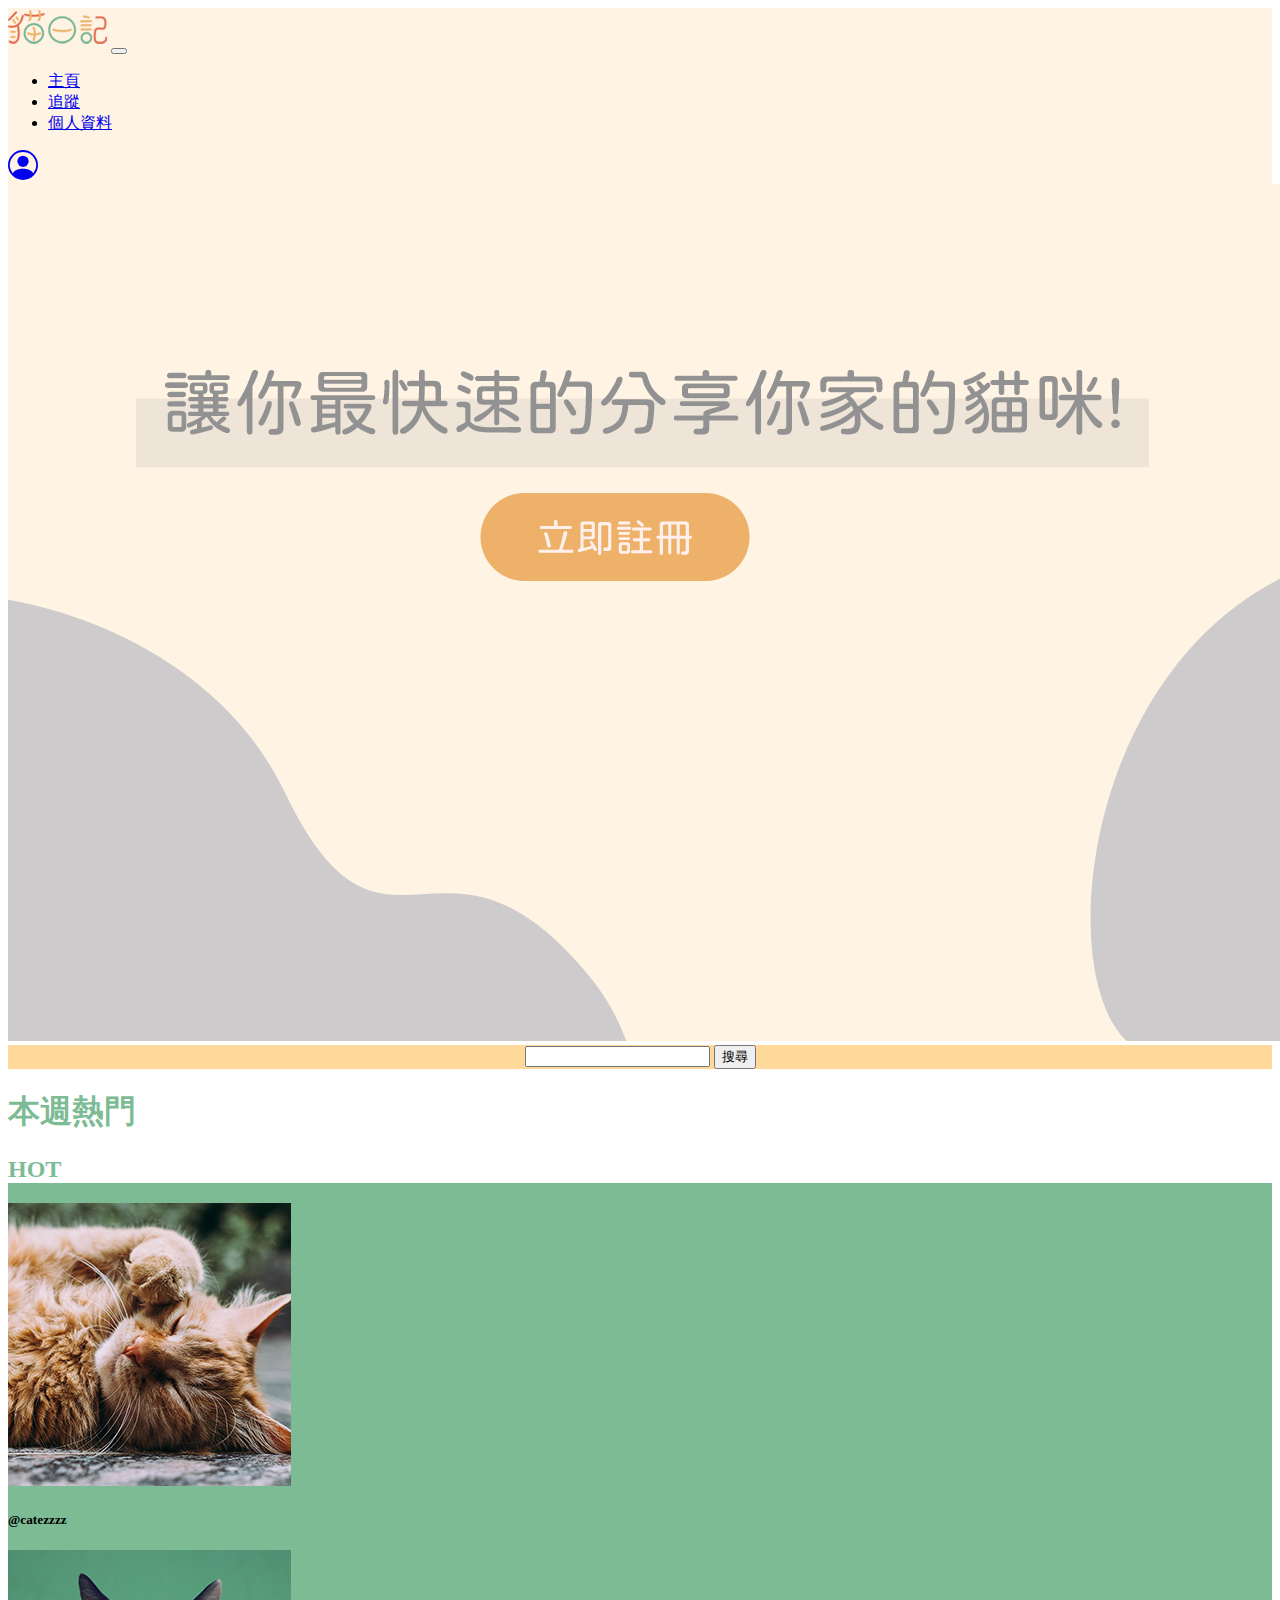
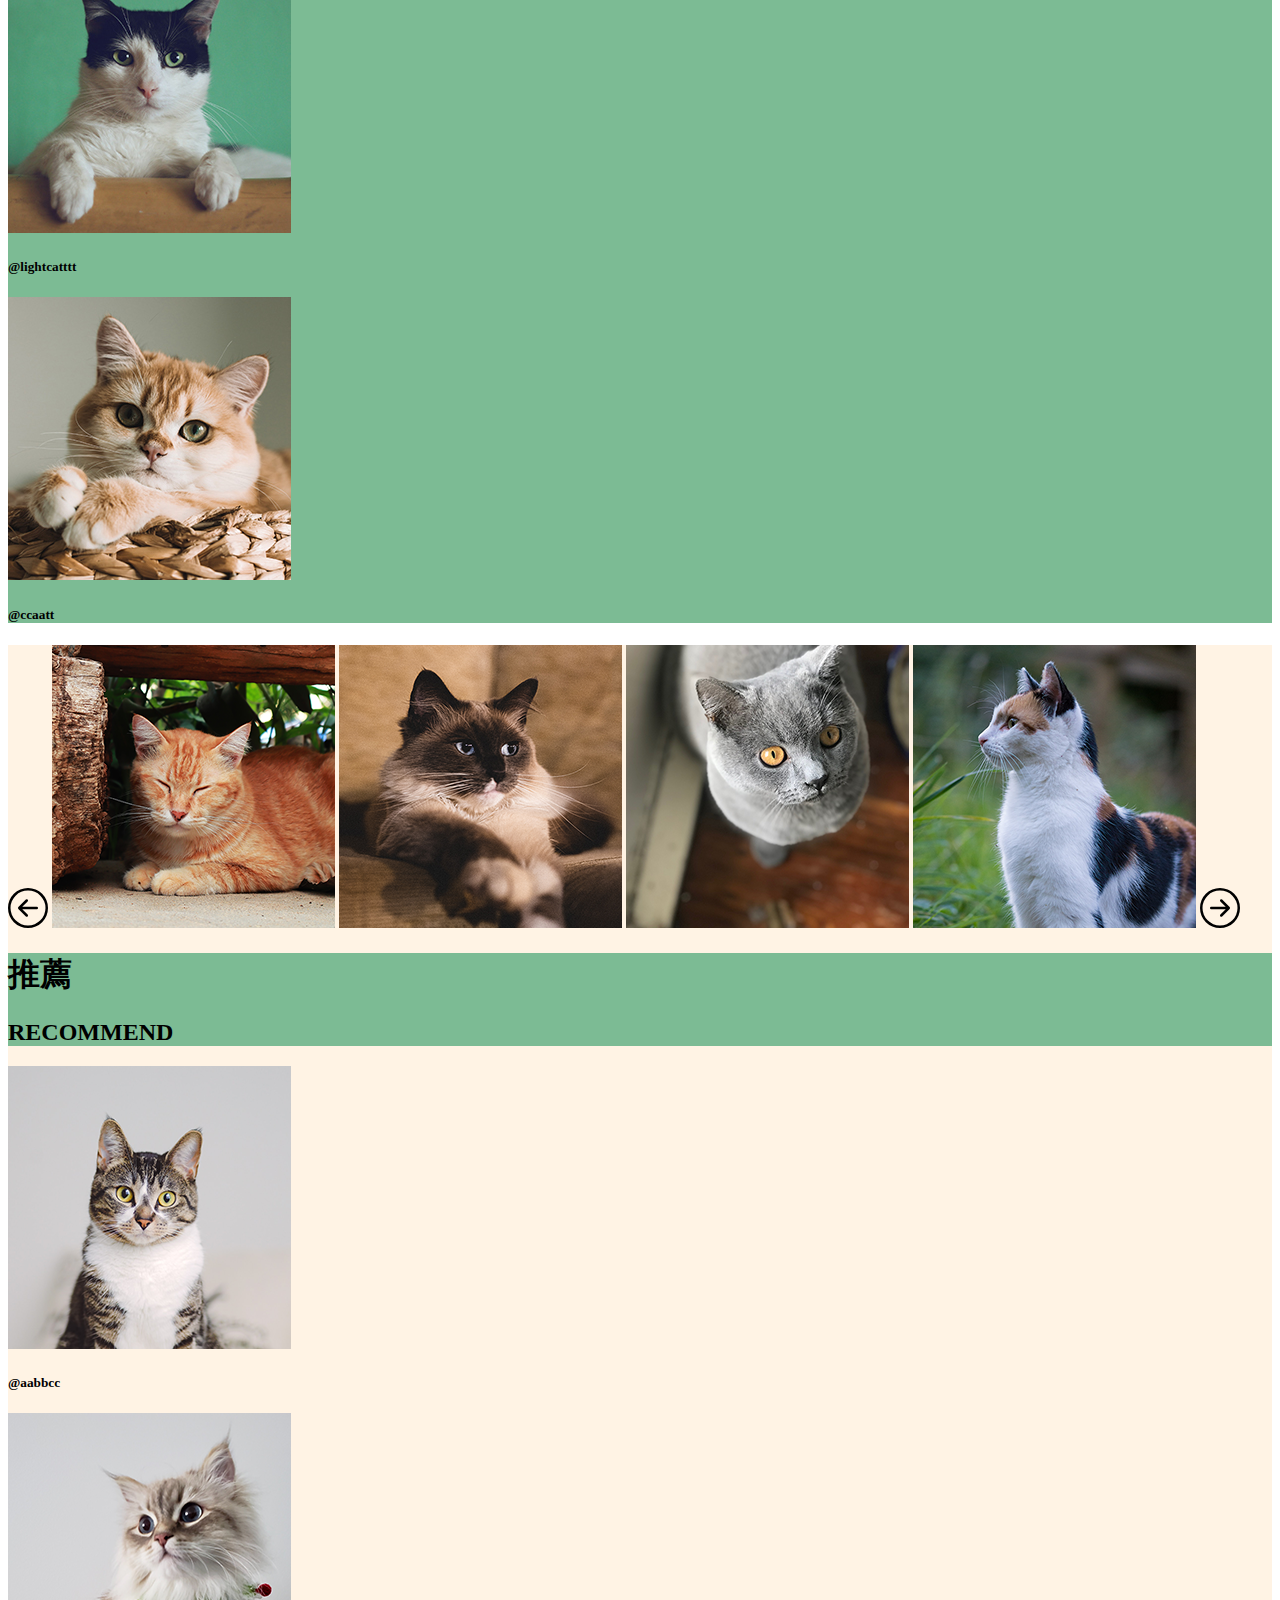
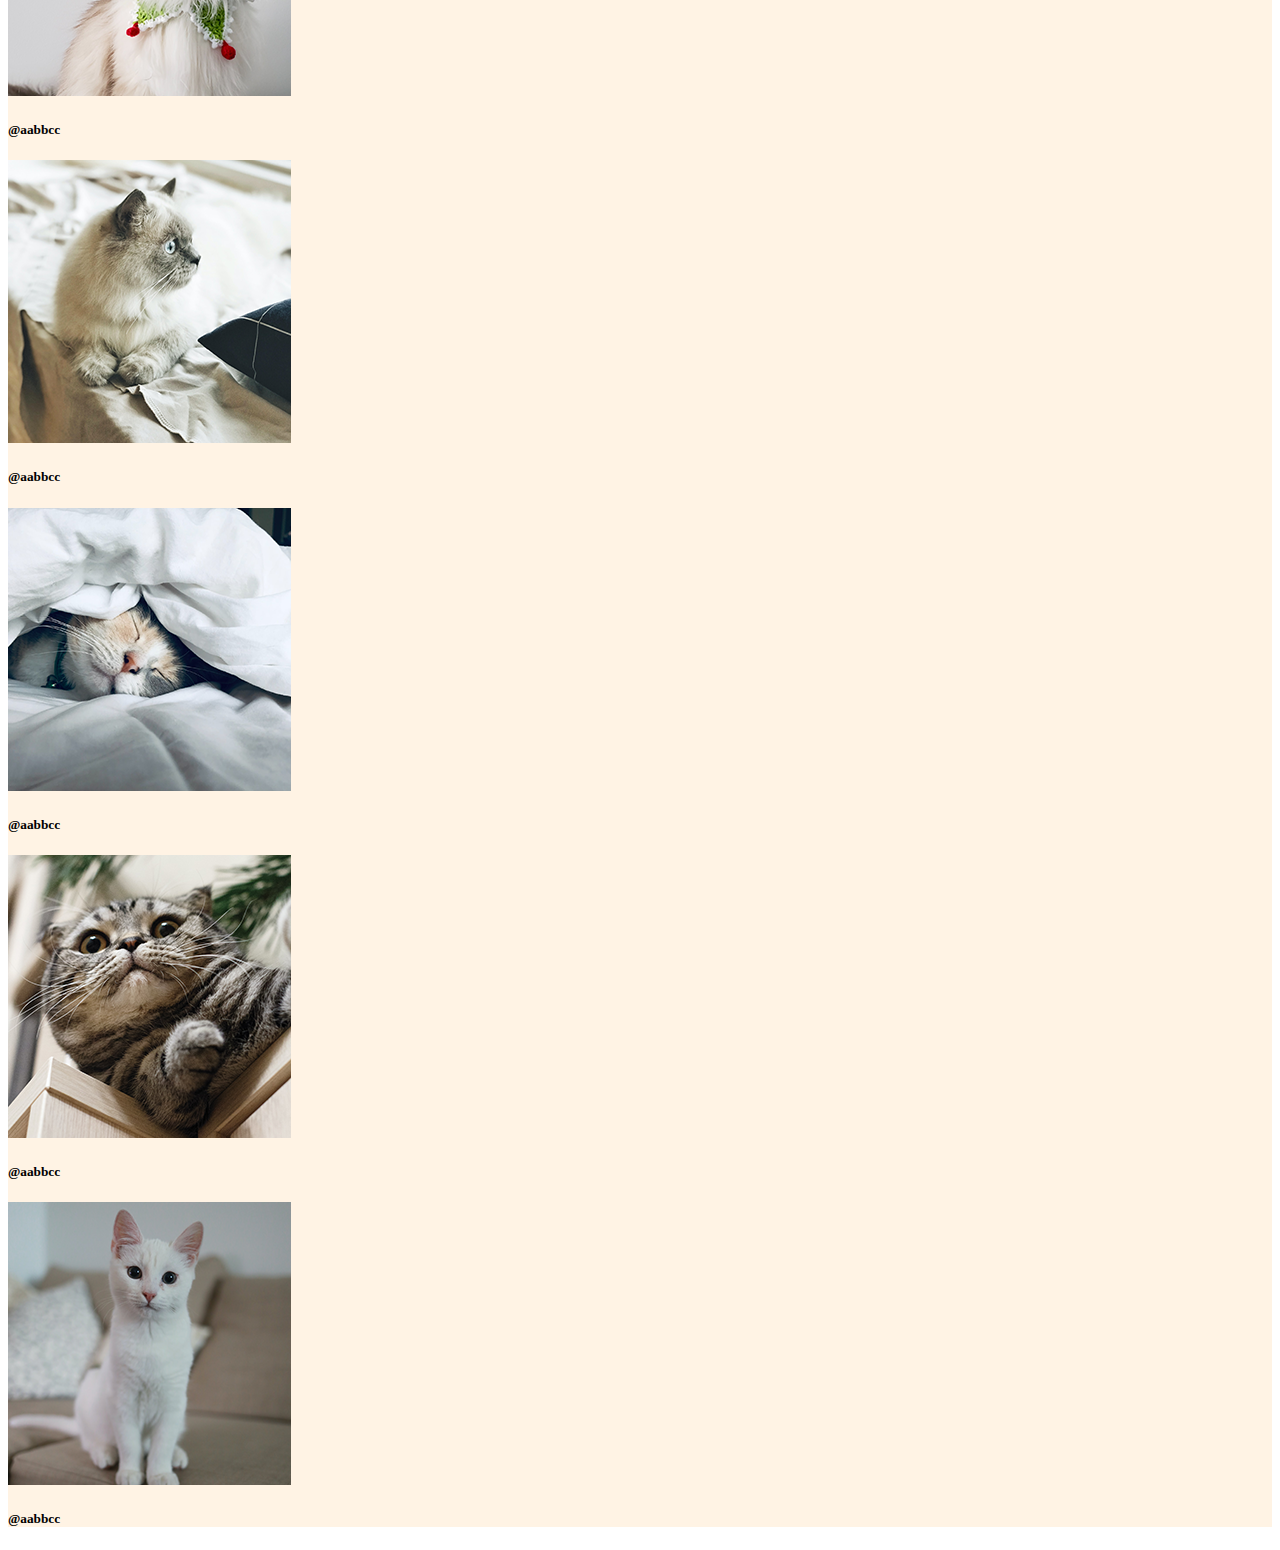
<file: index.html>
<!DOCTYPE html>
<html lang="TW">

<head>
  <meta charset="UTF-8">
  <meta http-equiv="X-UA-Compatible" content="IE=edge">
  <meta name="viewport" content="width=device-width, initial-scale=1.0">
  <title>Document</title>
  <link href="https://cdn.jsdelivr.net/npm/bootstrap@5.1.3/dist/css/bootstrap.min.css" rel="stylesheet"
    integrity="sha384-1BmE4kWBq78iYhFldvKuhfTAU6auU8tT94WrHftjDbrCEXSU1oBoqyl2QvZ6jIW3" crossorigin="anonymous">
  <link rel="stylesheet" href="index.css">
</head>

<body>
  <nav class="navbar navbar-expand-lg navbar-light" style="background-color: #FFF3E4;">
    <div class="container-fluid">
      <a class="navbar-brand" href="index.html"><img src="2.png"
          alt=""></a>
      <button class="navbar-toggler" type="button" data-bs-toggle="collapse" data-bs-target="#navbarSupportedContent"
        aria-controls="navbarSupportedContent" aria-expanded="false" aria-label="Toggle navigation">
        <span class="navbar-toggler-icon"></span>
      </button>
      <div class="collapse navbar-collapse" id="navbarSupportedContent">
        <ul class="navbar-nav me-auto mb-2 mb-lg-0">
          <li class="nav-item">
            <a class="nav-link active" aria-current="page"
              href="index.html">主頁</a>
          </li>
          <li class="nav-item">
            <a class="nav-link" href="2.html">追蹤</a>
          </li>
          </li>
          <li class="nav-item">
            <a class="nav-link" href="4.html">個人資料</a>
          </li>
        </ul>
        <a href="3.html" class="">
        <svg xmlns="http://www.w3.org/2000/svg" width="30" height="30" fill="currentColor" class="bi bi-person-circle "
          viewBox="0 0 16 16">
          <path d="M11 6a3 3 0 1 1-6 0 3 3 0 0 1 6 0z" />
          <path fill-rule="evenodd"
            d="M0 8a8 8 0 1 1 16 0A8 8 0 0 1 0 8zm8-7a7 7 0 0 0-5.468 11.37C3.242 11.226 4.805 10 8 10s4.757 1.225 5.468 2.37A7 7 0 0 0 8 1z" />
        </svg>
      </a>
      </div>
    </div>
  </nav>
  <div id="carouselExampleSlidesOnly" class="carousel slide" data-bs-ride="carousel">
    <div class="carousel-inner">
      <div class="carousel-item active">
        <img src="banner.png" class="d-block w-100" alt="...">
        <div class="p-4 mb-0 bg-warning text-dark">
          <div class="container">
          <div class="row mx-">
            <div class="containe">
              <div class="col-4 ">
                <form class="form-inline my-2 my-lg-0" role="search" method="get" action="/Search/SearchList"
                  target="_blank">
                  <div class="input-group ">
                    <input type="text" class="form-control" name="keyword" placeholder="">
                    <span class="input-group-btn">
                      <button type="submit" class="btn btn-secondary">搜尋</button>
                    </span>
                  </div><!-- /input-group -->
                </form>
                </form>
              </div>
              </div>
            </div>
          </div>
        </div>
        <div class="p-5 mb- bg-warn text-dark">
          <div class="container gy-*">
            <div class="row">
            <div class="col-xl-4 col-md-4 col-6 ban text">
              <h1>本週熱門</h1>
              <h2>HOT</h2>
            </div>
            <div class="container">
            <div class="row my-5">
              <div class="col-xl col-12 col-md-12 text-center">
                <img src="10.jpg" class="rounded mx-auto d-block img-thumbnail" alt="...">
                <h5 class="text-center text-light p-2">@catezzzz</h5>
              </div>
              <div class="col-xl col-12 col-md-12 text-center">
                <img src="12.jpg" class="rounded mx-auto d-block img-thumbnail" alt="...">
                <h5 class="text-center text-light p-2">@lightcatttt</h5>
              </div>
              <div class="col-xl col-12 col-md-12 text-center">
                <img src="11.jpg" class="rounded mx-auto d-block img-thumbnail" alt="...">
                <h5 class="text-center text-light p-2">@ccaatt</h5>
              </div>
              </div>
            </div>
            </div>
          </div>
        </div>
        <div class="p-5 mb- bg-war text-dark">
            <div class="container text-center">
              <svg xmlns="http://www.w3.org/2000/svg" width="40" height="40" fill="currentColor"
                class="bi bi-arrow-left-circle" viewBox="0 0 16 16">
                <path fill-rule="evenodd"
                  d="M1 8a7 7 0 1 0 14 0A7 7 0 0 0 1 8zm15 0A8 8 0 1 1 0 8a8 8 0 0 1 16 0zm-4.5-.5a.5.5 0 0 1 0 1H5.707l2.147 2.146a.5.5 0 0 1-.708.708l-3-3a.5.5 0 0 1 0-.708l3-3a.5.5 0 1 1 .708.708L5.707 7.5H11.5z" />
              </svg>
              <img src="44.png" class="img-thumbnail rounded-circle" alt="...">
              <img src="5.png" class="img-thumbnail rounded-circle" alt="...">
              <img src="6.png" class="img-thumbnail rounded-circle" alt="...">
              <img src="7.png" class="img-thumbnail rounded-circle" alt="...">
              <svg xmlns="http://www.w3.org/2000/svg" width="40" height="40" fill="currentColor"
                class="bi bi-arrow-right-circle" viewBox="0 0 16 16">
                <path fill-rule="evenodd"
                  d="M1 8a7 7 0 1 0 14 0A7 7 0 0 0 1 8zm15 0A8 8 0 1 1 0 8a8 8 0 0 1 16 0zM4.5 7.5a.5.5 0 0 0 0 1h5.793l-2.147 2.146a.5.5 0 0 0 .708.708l3-3a.5.5 0 0 0 0-.708l-3-3a.5.5 0 1 0-.708.708L10.293 7.5H4.5z" />
              </svg>
            </div>
            <div class="container my-5">
              <div class="row">
              <div class="col-xl-4 col-md-4 col-8 bann text-light">
                <h1>推薦</h1>
                <h2>RECOMMEND</h2>
              </div>
            </div>
            </div>
            <div class="container my-5">
              <div class="row gx-20">
                <div class="col-xl-4 col-md-6 col-12"><img src="8.png" class="rounded mx-auto d-block img-thumbnail" alt="...">
                  <h5 class="text-center p-2">@aabbcc</h5>
                </div>
                <div class="col-xl-4 col-md-6 col-12"><img src="9.png" class="rounded mx-auto d-block img-thumbnail" alt="...">
                  <h5 class="text-center p-2">@aabbcc</h5>
                </div>
                <div class="col-xl-4 col-md-6 col-12"><img src="13.png" class="rounded mx-auto d-block img-thumbnail" alt="...">
                  <h5 class="text-center p-2">@aabbcc</h5>
                </div>
                <div class="col-xl-4 col-md-6 col-12"><img src="14.png" class="rounded mx-auto d-block img-thumbnail" alt="...">
                  <h5 class="text-center p-2">@aabbcc</h5>
                </div>
                <div class="col-xl-4 col-md-6 col-12"><img src="15.png" class="rounded mx-auto d-block img-thumbnail" alt="...">
                  <h5 class="text-center p-2">@aabbcc</h5>
                </div>
                <div class="col-xl-4 col-md-6 col-12"><img src="17.png" class="rounded mx-auto d-block img-thumbnail" alt="...">
                  <h5 class="text-center p-2">@aabbcc</h5>
                </div>
              </div>
            </div>
          </div>
        </div>
        <script src="https://cdn.jsdelivr.net/npm/bootstrap@5.1.3/dist/js/bootstrap.bundle.min.js"
          integrity="sha384-ka7Sk0Gln4gmtz2MlQnikT1wXgYsOg+OMhuP+IlRH9sENBO0LRn5q+8nbTov4+1p"
          crossorigin="anonymous"></script>
</body>

</html>
</file>
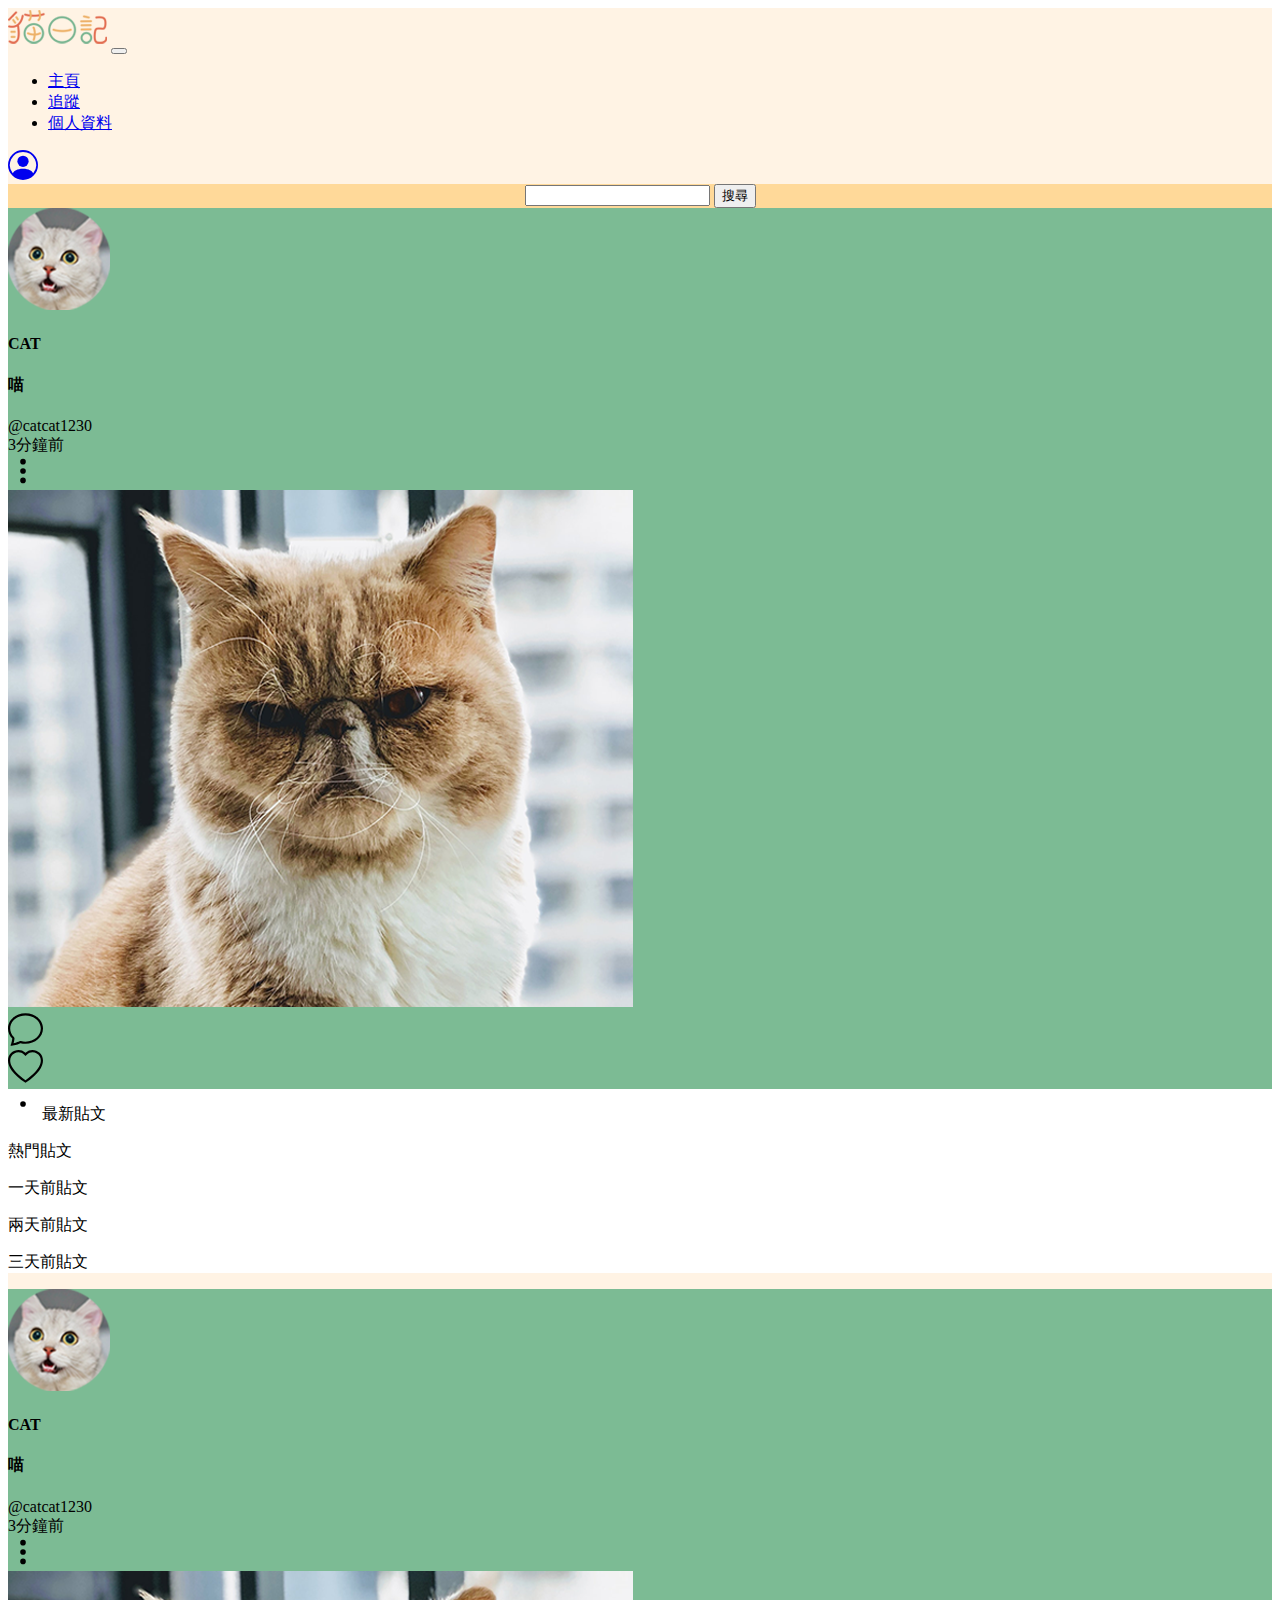
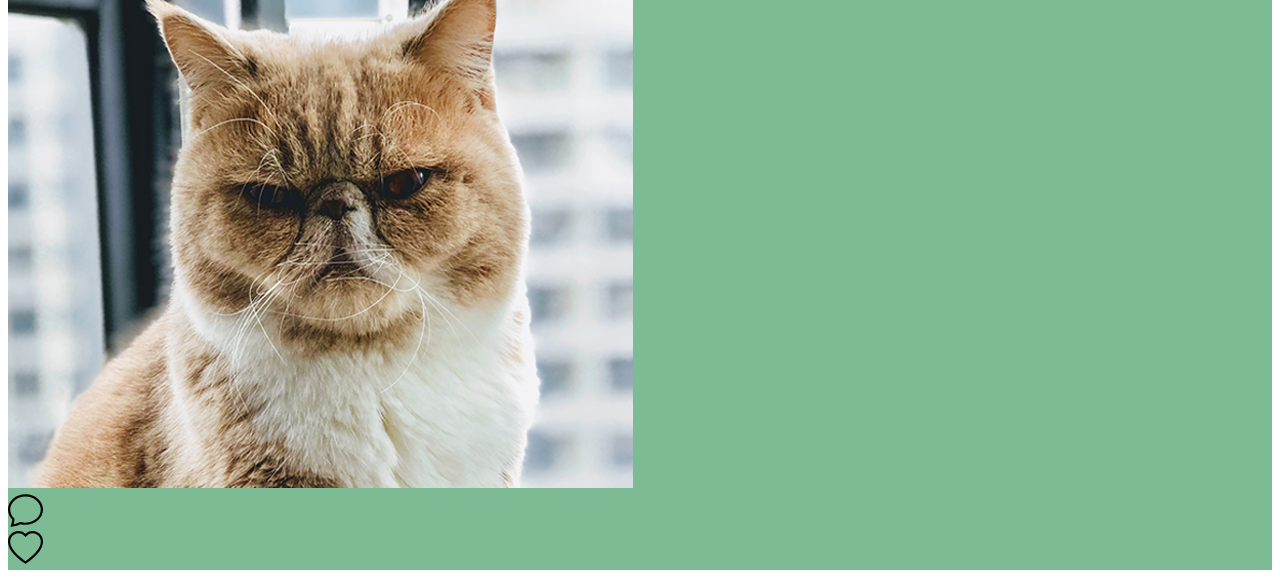
<file: 2.html>
<!DOCTYPE html>
<html lang="TW">

<head>
  <meta charset="UTF-8">
  <meta http-equiv="X-UA-Compatible" content="IE=edge">
  <meta name="viewport" content="width=device-width, initial-scale=1.0">
  <title>Document</title>
  <link href="https://cdn.jsdelivr.net/npm/bootstrap@5.1.3/dist/css/bootstrap.min.css" rel="stylesheet"
    integrity="sha384-1BmE4kWBq78iYhFldvKuhfTAU6auU8tT94WrHftjDbrCEXSU1oBoqyl2QvZ6jIW3" crossorigin="anonymous">
  <link rel="stylesheet" href="3.css">
  <link rel="stylesheet" media="screen and (max-width: 376px)" href="7.css">
  <link rel="stylesheet" media="screen and (max-width: 768px) and (min-width:377px)" href="9.css">
</head>

<body>
  <nav class="navbar navbar-expand-lg navbar-light" style="background-color: #FFF3E4;">
    <div class="container-fluid">
      <a class="navbar-brand" href="index.html"><img src="2.png"
          alt=""></a>
      <button class="navbar-toggler" type="button" data-bs-toggle="collapse" data-bs-target="#navbarSupportedContent"
        aria-controls="navbarSupportedContent" aria-expanded="false" aria-label="Toggle navigation">
        <span class="navbar-toggler-icon"></span>
      </button>
      <div class="collapse navbar-collapse" id="navbarSupportedContent">
        <ul class="navbar-nav me-auto mb-2 mb-lg-0">
          <li class="nav-item">
            <a class="nav-link active" aria-current="page"
              href="index.html">主頁</a>
          </li>
          <li class="nav-item">
            <a class="nav-link" href="2.html">追蹤</a>
          </li>
        </li>
        <li class="nav-item">
          <a class="nav-link" href="4.html">個人資料</a>
        </li>
        </ul>
        <a href="3.html" class="">
        <svg xmlns="http://www.w3.org/2000/svg" width="30" height="30" fill="currentColor" class="bi bi-person-circle"
          viewBox="0 0 16 16">
          <path d="M11 6a3 3 0 1 1-6 0 3 3 0 0 1 6 0z" />
          <path fill-rule="evenodd"
            d="M0 8a8 8 0 1 1 16 0A8 8 0 0 1 0 8zm8-7a7 7 0 0 0-5.468 11.37C3.242 11.226 4.805 10 8 10s4.757 1.225 5.468 2.37A7 7 0 0 0 8 1z" />
        </svg>
      </a>
      </div>
    </div>
  </nav>
  <div id="carouselExampleSlidesOnly" class="carousel slide" data-bs-ride="carousel">
    <div class="carousel-inner">
      <div class="carousel-item active">
        <div class="p-4 mb-0 bg-warning text-dark">
          <div class="container">
          <div class="row mx-">
            <div class="containe">
              <div class="col-4 ">
                <form class="form-inline my-2 my-lg-0" role="search" method="get" action="/Search/SearchList"
                  target="_blank">
                  <div class="input-group ">
                    <input type="text" class="form-control" name="keyword" placeholder="">
                    <span class="input-group-btn">
                      <button type="submit" class="btn btn-secondary">搜尋</button>
                    </span>
                  </div><!-- /input-group -->
                </form>
                </form>
              </div>
              </div>
            </div>
          </div>
        </div>
        <div class="p-5 mb- bg-war text-dark">
          <div class="container">
            <div class="row">
              <div class="col-xl-8 col-12">
                <div class="p-5 mb- bg-wa text-dark">
                  <div class="container">
                    <div class="row">
                      <div class="col-xl-2 col-md-3 col-6">
                        <div class="wrap">
                        <img src="00.png" class="" alt=" ...">
                      </div>
                    </div>
                      <div class="col-xl-1 col-md-1 col-2">
                        <h4>CAT</h4>
                        <h4>喵</h4>
                      </div>
                      <div class="col-xl-2 col-md-3 col-1">
                        <div>@catcat1230</div>
                      </div>
                      <div class="d-none d-xl-block d-md-block col-xl-2 col-md-3 col-4">
                        <div>3分鐘前</div>
                      </div>
                      <div class="col-xl-5 col-md-2">
                        <div class="d-none d-xl-block d-md-block text-end col-xl-11 col-md-11">
                          <svg xmlns="http://www.w3.org/2000/svg" width="30" height="30" fill="currentColor"
                            class="bi bi-three-dots-vertical" viewBox="0 0 16 16">
                            <path
                              d="M9.5 13a1.5 1.5 0 1 1-3 0 1.5 1.5 0 0 1 3 0zm0-5a1.5 1.5 0 1 1-3 0 1.5 1.5 0 0 1 3 0zm0-5a1.5 1.5 0 1 1-3 0 1.5 1.5 0 0 1 3 0z" />
                          </svg>
                        </div>
                      </div>
                    </div>
                  </div>
                  <div class="p-4">
                    <img src="18.png" class="rounded mx-auto d-block img-thumbnail" alt="">
                  </div>
                  <div class="text-end col-11 ">
                    <div class="container">
                    <div class="row">
                      <div class="col-xl-11 col-md-10 col-6">
                        <svg xmlns="http://www.w3.org/2000/svg" width="35" height="35" fill="currentColor"
                          class="bi bi-chat" viewBox="0 0 16 16">
                          <path
                            d="M2.678 11.894a1 1 0 0 1 .287.801 10.97 10.97 0 0 1-.398 2c1.395-.323 2.247-.697 2.634-.893a1 1 0 0 1 .71-.074A8.06 8.06 0 0 0 8 14c3.996 0 7-2.807 7-6 0-3.192-3.004-6-7-6S1 4.808 1 8c0 1.468.617 2.83 1.678 3.894zm-.493 3.905a21.682 21.682 0 0 1-.713.129c-.2.032-.352-.176-.273-.362a9.68 9.68 0 0 0 .244-.637l.003-.01c.248-.72.45-1.548.524-2.319C.743 11.37 0 9.76 0 8c0-3.866 3.582-7 8-7s8 3.134 8 7-3.582 7-8 7a9.06 9.06 0 0 1-2.347-.306c-.52.263-1.639.742-3.468 1.105z" />
                        </svg>
                      </div>
                      <div class="col-xl-1 col-md-2 col-6">
                        <svg xmlns="http://www.w3.org/2000/svg" width="35" height="35" fill="currentColor"
                          class="bi bi-heart" viewBox="0 0 16 16">
                          <path
                            d="m8 2.748-.717-.737C5.6.281 2.514.878 1.4 3.053c-.523 1.023-.641 2.5.314 4.385.92 1.815 2.834 3.989 6.286 6.357 3.452-2.368 5.365-4.542 6.286-6.357.955-1.886.838-3.362.314-4.385C13.486.878 10.4.28 8.717 2.01L8 2.748zM8 15C-7.333 4.868 3.279-3.04 7.824 1.143c.06.055.119.112.176.171a3.12 3.12 0 0 1 .176-.17C12.72-3.042 23.333 4.867 8 15z" />
                        </svg>
                      </div>
                      </div>
                    </div>
                  </div>
                </div>
              </div>
              <div class="d-xl-block col-xl-4 d-none text-end">
                <div class="p-4 col-4 mb- bg-w text-dark">
                  <div class="class">
                    <div class="row">
                      <div class="col-12 p-2">
                        <svg xmlns="http://www.w3.org/2000/svg" width="30" height="30" fill="currentColor"
                          class="bi bi-dot" viewBox="0 0 16 16">
                          <path d="M8 9.5a1.5 1.5 0 1 0 0-3 1.5 1.5 0 0 0 0 3z" />
                        </svg>
                        最新貼文
                      </div>
                    </div>
                    <p>熱門貼文</p>
                    <p>一天前貼文</p>
                    <p>兩天前貼文</p>
                    <p>三天前貼文</p>
                  </div>
                </div>
              </div>
            </div>
          </div>
            <div class="p-2 mb- bg-war text-dark">
              <div class="container">
                <div class="row">
                  <div class="col-xl-8 col-12">
                    <div class="p-5 mb- bg-wa text-dark">
                      <div class="container">
                        <div class="row">
                          <div class="col-xl-2 col-md-3 col-6">
                            <div class="wrap">
                            <img src="00.png" class="" alt=" ...">
                          </div>
                        </div>
                          <div class="col-xl-1 col-md-1 col-2">
                            <h4>CAT</h4>
                            <h4>喵</h4>
                          </div>
                          <div class="col-xl-2 col-md-3 col-3">
                            <div>@catcat1230</div>
                          </div>
                          <div class="d-none d-xl-block d-md-block col-xl-2 col-md-3 col-4">
                            <div>3分鐘前</div>
                          </div>
                          <div class="col-xl-5 col-md-2">
                            <div class="d-none d-xl-block d-md-block text-end col-xl-11 col-md-11">
                              <svg xmlns="http://www.w3.org/2000/svg" width="30" height="30" fill="currentColor"
                                class="bi bi-three-dots-vertical" viewBox="0 0 16 16">
                                <path
                                  d="M9.5 13a1.5 1.5 0 1 1-3 0 1.5 1.5 0 0 1 3 0zm0-5a1.5 1.5 0 1 1-3 0 1.5 1.5 0 0 1 3 0zm0-5a1.5 1.5 0 1 1-3 0 1.5 1.5 0 0 1 3 0z" />
                              </svg>
                            </div>
                          </div>
                        </div>
                      </div>
                      <div class="p-4">
                        <img src="18.png" class="rounded mx-auto d-block img-thumbnail" alt="">
                      </div>
                      <div class="text-end col-11 ">
                        <div class="container">
                        <div class="row">
                          <div class="col-xl-11 col-md-10 col-6">
                            <svg xmlns="http://www.w3.org/2000/svg" width="35" height="35" fill="currentColor"
                              class="bi bi-chat" viewBox="0 0 16 16">
                              <path
                                d="M2.678 11.894a1 1 0 0 1 .287.801 10.97 10.97 0 0 1-.398 2c1.395-.323 2.247-.697 2.634-.893a1 1 0 0 1 .71-.074A8.06 8.06 0 0 0 8 14c3.996 0 7-2.807 7-6 0-3.192-3.004-6-7-6S1 4.808 1 8c0 1.468.617 2.83 1.678 3.894zm-.493 3.905a21.682 21.682 0 0 1-.713.129c-.2.032-.352-.176-.273-.362a9.68 9.68 0 0 0 .244-.637l.003-.01c.248-.72.45-1.548.524-2.319C.743 11.37 0 9.76 0 8c0-3.866 3.582-7 8-7s8 3.134 8 7-3.582 7-8 7a9.06 9.06 0 0 1-2.347-.306c-.52.263-1.639.742-3.468 1.105z" />
                            </svg>
                          </div>
                          <div class="col-xl-1 col-md-2 col-6">
                            <svg xmlns="http://www.w3.org/2000/svg" width="35" height="35" fill="currentColor"
                              class="bi bi-heart" viewBox="0 0 16 16">
                              <path
                                d="m8 2.748-.717-.737C5.6.281 2.514.878 1.4 3.053c-.523 1.023-.641 2.5.314 4.385.92 1.815 2.834 3.989 6.286 6.357 3.452-2.368 5.365-4.542 6.286-6.357.955-1.886.838-3.362.314-4.385C13.486.878 10.4.28 8.717 2.01L8 2.748zM8 15C-7.333 4.868 3.279-3.04 7.824 1.143c.06.055.119.112.176.171a3.12 3.12 0 0 1 .176-.17C12.72-3.042 23.333 4.867 8 15z" />
                            </svg>
                          </div>
                          </div>
                        </div>
                      </div>
                    </div>
                  </div>
                        </div>
                        </div>
                      </div>
                    </div>
                  </div>
                </div>
                <script src="https://cdn.jsdelivr.net/npm/bootstrap@5.1.3/dist/js/bootstrap.bundle.min.js"
                  integrity="sha384-ka7Sk0Gln4gmtz2MlQnikT1wXgYsOg+OMhuP+IlRH9sENBO0LRn5q+8nbTov4+1p"
                  crossorigin="anonymous"></script>
</body>

</html>
</file>
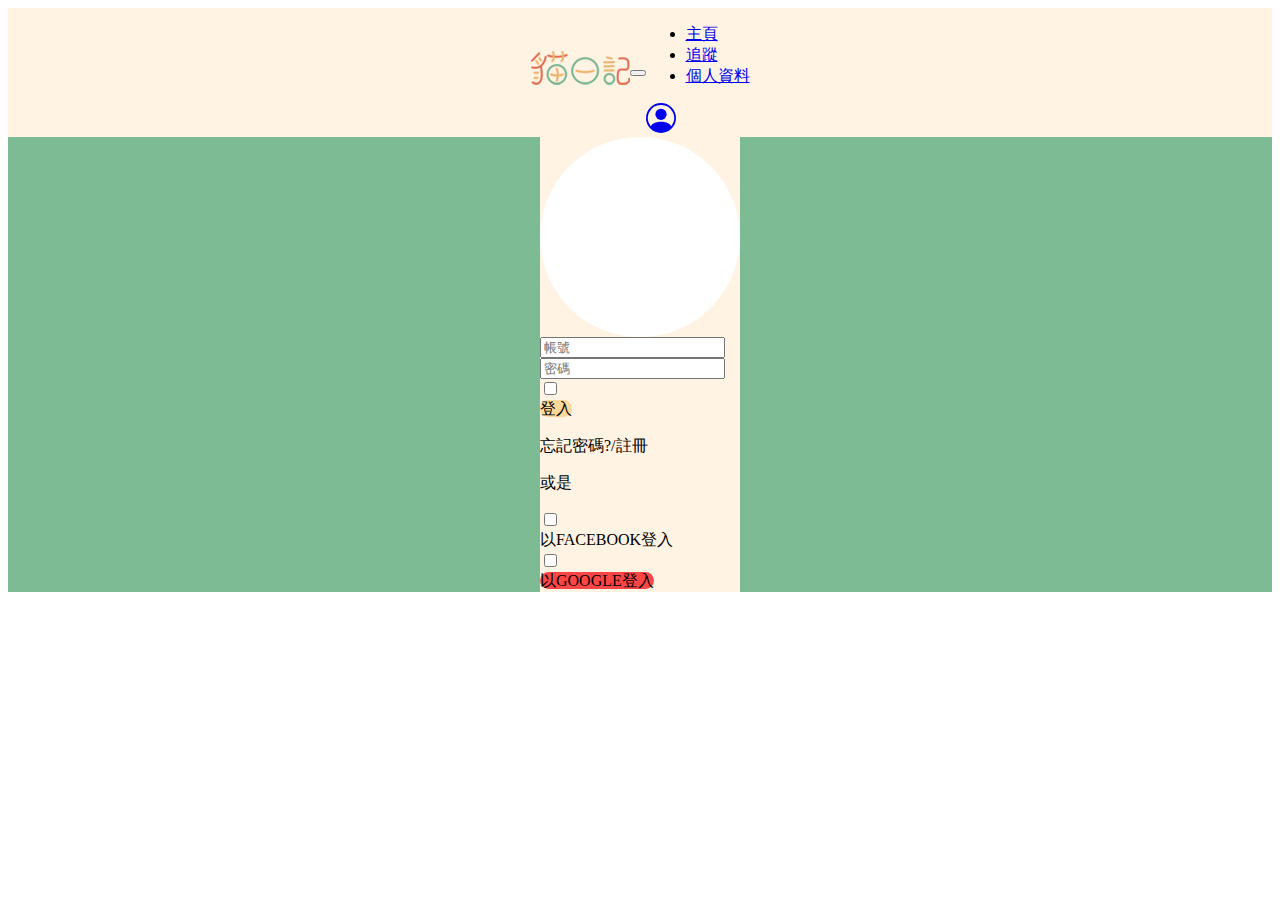
<file: 3.html>
<!DOCTYPE html>
<html lang="TW">

<head>
  <meta charset="UTF-8">
  <meta http-equiv="X-UA-Compatible" content="IE=edge">
  <meta name="viewport" content="width=device-width, initial-scale=1.0">
  <title>Document</title>
  <link href="https://cdn.jsdelivr.net/npm/bootstrap@5.1.3/dist/css/bootstrap.min.css" rel="stylesheet"
    integrity="sha384-1BmE4kWBq78iYhFldvKuhfTAU6auU8tT94WrHftjDbrCEXSU1oBoqyl2QvZ6jIW3" crossorigin="anonymous">
  <link rel="stylesheet" href="5.css">
  <link rel="stylesheet" media="screen and (max-width: 376px)" href="11.css">
</head>

<body>
  <nav class="navbar navbar-expand-lg navbar-light" style="background-color: #FFF3E4;">
    <div class="container-fluid">
      <a class="navbar-brand" href="index.html"><img src="2.png"
          alt=""></a>
      <button class="navbar-toggler" type="button" data-bs-toggle="collapse" data-bs-target="#navbarSupportedContent"
        aria-controls="navbarSupportedContent" aria-expanded="false" aria-label="Toggle navigation">
        <span class="navbar-toggler-icon"></span>
      </button>
      <div class="collapse navbar-collapse" id="navbarSupportedContent">
        <ul class="navbar-nav me-auto mb-2 mb-lg-0">
          <li class="nav-item">
            <a class="nav-link active" aria-current="page"
              href="index.html">主頁</a>
          </li>
          <li class="nav-item">
            <a class="nav-link" href="2.html">追蹤</a>
          </li>
        </li>
        <li class="nav-item">
          <a class="nav-link" href="4.html">個人資料</a>
        </li>
        </ul>
        <a href="3.html" class="">
        <svg xmlns="http://www.w3.org/2000/svg" width="30" height="30" fill="currentColor" class="bi bi-person-circle"
          viewBox="0 0 16 16">
          <path d="M11 6a3 3 0 1 1-6 0 3 3 0 0 1 6 0z" />
          <path fill-rule="evenodd"
            d="M0 8a8 8 0 1 1 16 0A8 8 0 0 1 0 8zm8-7a7 7 0 0 0-5.468 11.37C3.242 11.226 4.805 10 8 10s4.757 1.225 5.468 2.37A7 7 0 0 0 8 1z" />
        </svg>
      </a>
      </div>
    </div>
  </nav>
  <div class="p-4 mb-0 bg-warning text-dark">
    <div class="container-fluid">
      <div class="row g-0">
        <div class="col-xl-12 col-12 text-center">
          <div class="p-4">
            <div class=" p-5 mb- bg-wa">
              <div class="p-1">
                <div class="container">
                  <div class="col-xl-7">
                    <div class="container-fluid bg-w">  
                    </div>
                  </div>
                </div>
              </div>
              <div class="container">
                <div class="p-3">
                  <div class="input-group mb-3">
                    <input type="text" class="form-control" placeholder="帳號" aria-label="Username"
                      aria-describedby="basic-addon1">
                  </div>
                  <div class="input-group mb-3">
                    <input type="text" class="form-control" placeholder="密碼" aria-label="Username"
                      aria-describedby="basic-addon1">
                  </div>
                  <div class="text-center">
                    <input type="checkbox" class="btn-check" id="btn-check" autocomplete="off">
                    <div class="row">
                      <label class="btn btn-primar goo p-2" for="btn-check">登入</label>
                    </div>
                    <div class="p-2">
                      <p>忘記密碼?/註冊</p>
                      <p>或是</p>
                      <input type="checkbox" class="btn-check" id="btn-check" autocomplete="off">
                      <div class="row">
                        <label class="btn btn-primary goo p-2" for="btn-check">以FACEBOOK登入</label>
                      </div>
                    </div>
                    <input type="checkbox" class="btn-check" id="btn-check" autocomplete="off">
                    <div class="row gx-1">
                      <label class="btn btn-prima goo p-2 text-light" for="btn-check">以GOOGLE登入</label>
                    </div>
                  </div>
                </div>
              </div>
            </div>
          </div>
        </div>
      </div>
      <script src="https://cdn.jsdelivr.net/npm/bootstrap@5.1.3/dist/js/bootstrap.bundle.min.js"
        integrity="sha384-ka7Sk0Gln4gmtz2MlQnikT1wXgYsOg+OMhuP+IlRH9sENBO0LRn5q+8nbTov4+1p"
        crossorigin="anonymous"></script>
</body>

</html>
</file>
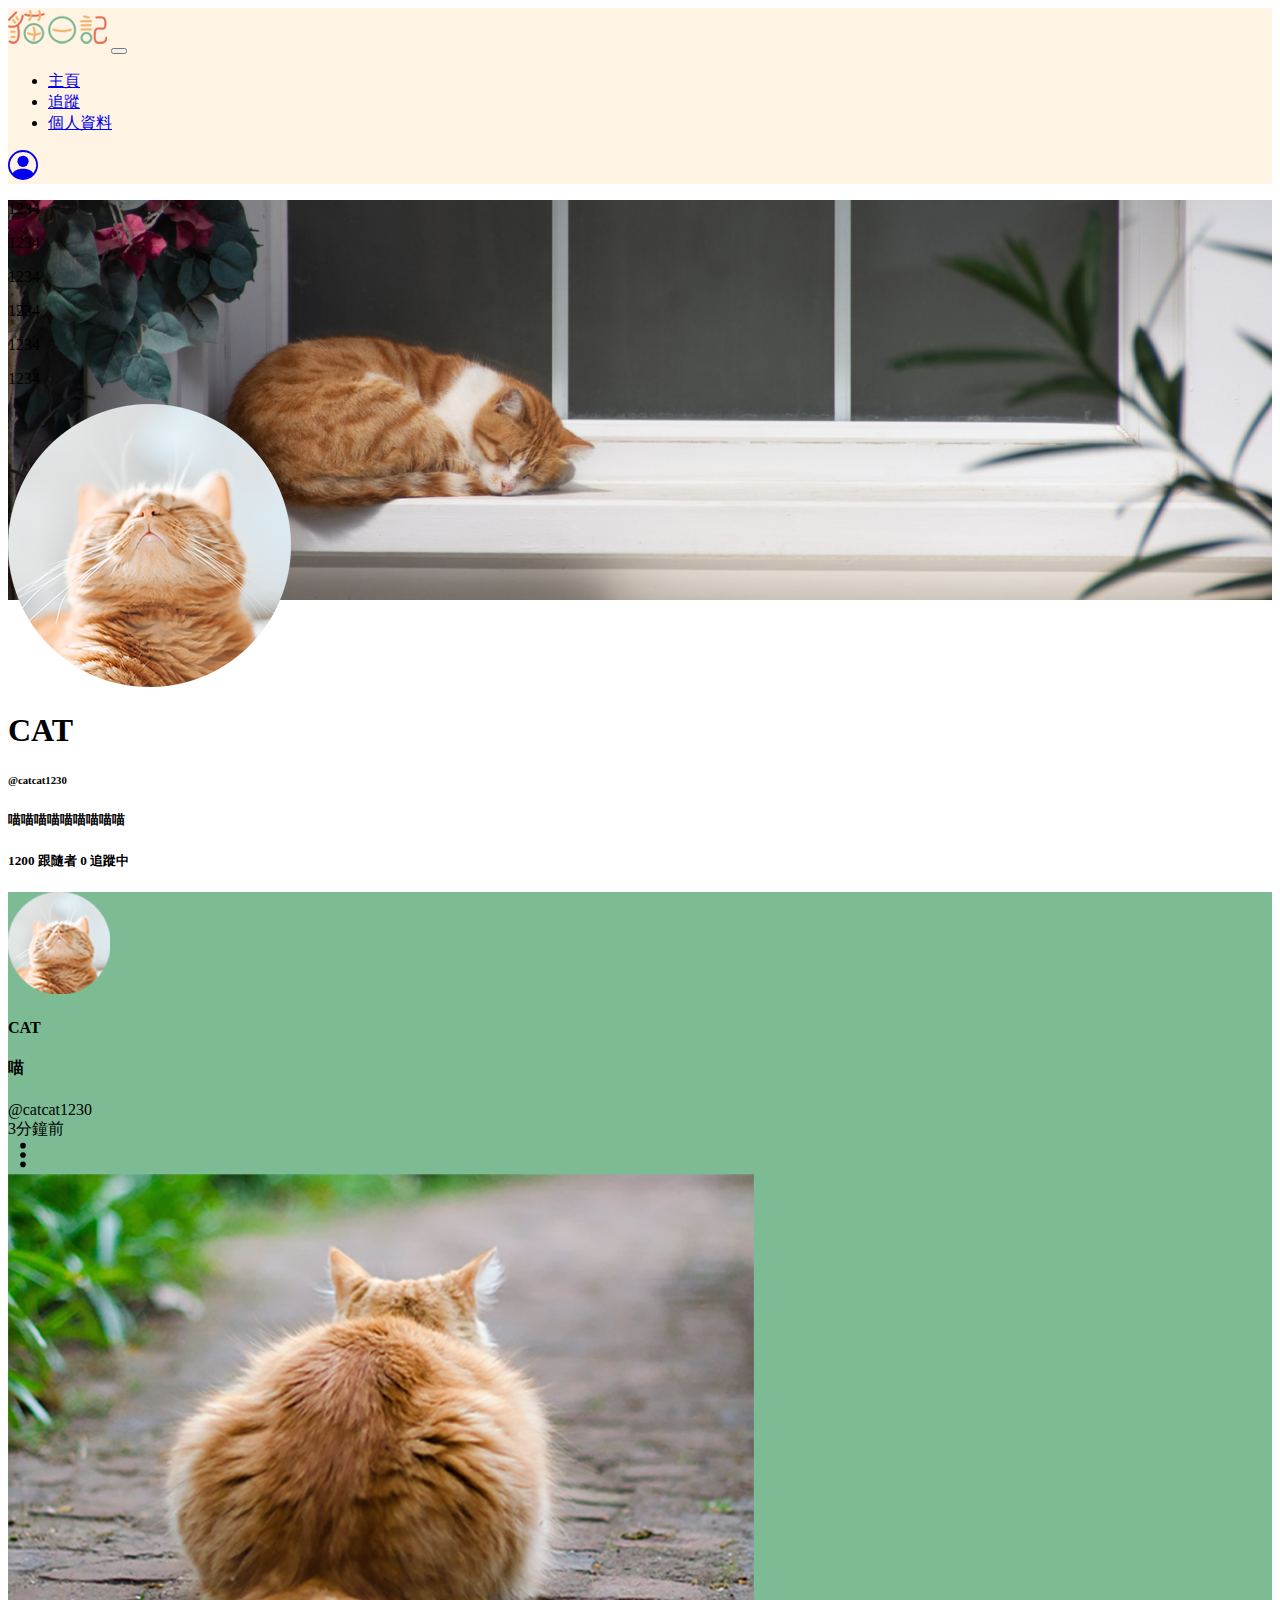
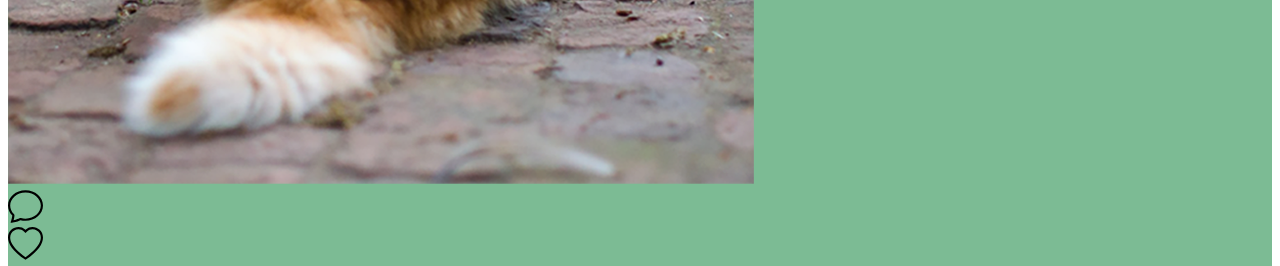
<file: 4.html>
<!DOCTYPE html>
<html lang="TW">

<head>
  <meta charset="UTF-8">
  <meta http-equiv="X-UA-Compatible" content="IE=edge">
  <meta name="viewport" content="width=device-width, initial-scale=1.0">
  <title>Document</title>
  <link href="https://cdn.jsdelivr.net/npm/bootstrap@5.1.3/dist/css/bootstrap.min.css" rel="stylesheet"
    integrity="sha384-1BmE4kWBq78iYhFldvKuhfTAU6auU8tT94WrHftjDbrCEXSU1oBoqyl2QvZ6jIW3" crossorigin="anonymous">
  <link rel="stylesheet" href="6.css">
  <link rel="stylesheet" media="screen and (max-width: 376px)" href="10.css">
  <link rel="stylesheet" media="screen and (max-width: 768px) and (min-width:377px)" href="8.css">
</head>

<body>
  <nav class="navbar navbar-expand-lg navbar-light" style="background-color: #FFF3E4;">
    <div class="container-fluid">
      <a class="navbar-brand" href="index.html"><img src="2.png"
          alt=""></a>
      <button class="navbar-toggler" type="button" data-bs-toggle="collapse" data-bs-target="#navbarSupportedContent"
        aria-controls="navbarSupportedContent" aria-expanded="false" aria-label="Toggle navigation">
        <span class="navbar-toggler-icon"></span>
      </button>
      <div class="collapse navbar-collapse" id="navbarSupportedContent">
        <ul class="navbar-nav me-auto mb-2 mb-lg-0">
          <li class="nav-item">
            <a class="nav-link active" aria-current="page"
              href="index.html">主頁</a>
          </li>
          <li class="nav-item">
            <a class="nav-link" href="2.html">追蹤</a>
          </li>
        </li>
        <li class="nav-item">
          <a class="nav-link" href="4.html">個人資料</a>
        </li>
        </ul>
        <a href="3.html" class="">
        <svg xmlns="http://www.w3.org/2000/svg" width="30" height="30" fill="currentColor" class="bi bi-person-circle"
          viewBox="0 0 16 16">
          <path d="M11 6a3 3 0 1 1-6 0 3 3 0 0 1 6 0z" />
          <path fill-rule="evenodd"
            d="M0 8a8 8 0 1 1 16 0A8 8 0 0 1 0 8zm8-7a7 7 0 0 0-5.468 11.37C3.242 11.226 4.805 10 8 10s4.757 1.225 5.468 2.37A7 7 0 0 0 8 1z" />
        </svg>
      </a>
      </div>
    </div>
  </nav>
  <div class="box">
    <p>1234</p>
    <p>1234</p>
    <p>1234</p>
    <p>1234</p>
    <p>1234</p>
    <p>1234</p>
    <div class="container-fluid g-0">
    <div class="row g-0">
      <div class="col">
      </div>
      <div class="col p-5">
        <img src="20.png" class="rounded mx-auto d-block img-thumbnail rounded-circle" alt="...">
        <h1 class="text-center p-3">CAT</h1>
        <h6 class="text-center">@catcat1230</h6>
        <h5 class="text-center">喵喵喵喵喵喵喵喵喵</h5>
        <h5 class="text-center">1200 跟隨者 0 追蹤中</h5>
      </div>
      <div class="col">
      </div>
    </div>
      <div class="p-5 mb- bg-war text-dark">
        <div class="container">
          <div class="p-5 mb- bg-warg text-dark">
            <div class="container">
              <div class="row">
                <div class="p-5 mb- bg-wa text-dark">
                  <div class="container">
                    <div class="row">
                      <div class="col-xl-4 col-md-3 col-1 text-end">
                        <div class="col-xl-10">
                          <div class="wrap">
                        <img src="22.png" class="" alt=" ..."></div>
                      </div></div>
                      <div class="col-xl-1 col-md-1 col-2">
                        <h4>CAT</h4>
                        <h4>喵</h4>
                      </div>
                      <div class="col-xl-2 col-md-3 col-3">
                        <div>@catcat1230</div>
                      </div>
                      <div class="d-none d-xl-block d-md-block col-xl-2 col-md-3 col-4">
                        <div>3分鐘前</div>
                      </div>
                      <div class="col">
                        <div class="d-none d-xl-block d-md-block text-end col-xl-5 col-md-5">
                          <svg xmlns="http://www.w3.org/2000/svg" width="30" height="30" fill="currentColor"
                            class="bi bi-three-dots-vertical" viewBox="0 0 16 16">
                            <path
                              d="M9.5 13a1.5 1.5 0 1 1-3 0 1.5 1.5 0 0 1 3 0zm0-5a1.5 1.5 0 1 1-3 0 1.5 1.5 0 0 1 3 0zm0-5a1.5 1.5 0 1 1-3 0 1.5 1.5 0 0 1 3 0z" />
                          </svg>
                        </div>
                      </div>
                    </div>
                  </div>
                </div>
                <div class="p-4">
                  <img src="21.png"  class="rounded mx-auto d-block img-thumbnail" alt="">
                </div>
                <div class="text-end col-10">
                  <div class="container">
                  <div class="row">
                    <div class="col-xl-11 col-md-10 col-6">
                      <svg xmlns="http://www.w3.org/2000/svg" width="35" height="35" fill="currentColor"
                        class="bi bi-chat" viewBox="0 0 16 16">
                        <path
                          d="M2.678 11.894a1 1 0 0 1 .287.801 10.97 10.97 0 0 1-.398 2c1.395-.323 2.247-.697 2.634-.893a1 1 0 0 1 .71-.074A8.06 8.06 0 0 0 8 14c3.996 0 7-2.807 7-6 0-3.192-3.004-6-7-6S1 4.808 1 8c0 1.468.617 2.83 1.678 3.894zm-.493 3.905a21.682 21.682 0 0 1-.713.129c-.2.032-.352-.176-.273-.362a9.68 9.68 0 0 0 .244-.637l.003-.01c.248-.72.45-1.548.524-2.319C.743 11.37 0 9.76 0 8c0-3.866 3.582-7 8-7s8 3.134 8 7-3.582 7-8 7a9.06 9.06 0 0 1-2.347-.306c-.52.263-1.639.742-3.468 1.105z" />
                      </svg>
                    </div>
                    <div class="col-xl-1 col-md-2 col-6">
                      <svg xmlns="http://www.w3.org/2000/svg" width="35" height="35" fill="currentColor"
                        class="bi bi-heart" viewBox="0 0 16 16">
                        <path
                          d="m8 2.748-.717-.737C5.6.281 2.514.878 1.4 3.053c-.523 1.023-.641 2.5.314 4.385.92 1.815 2.834 3.989 6.286 6.357 3.452-2.368 5.365-4.542 6.286-6.357.955-1.886.838-3.362.314-4.385C13.486.878 10.4.28 8.717 2.01L8 2.748zM8 15C-7.333 4.868 3.279-3.04 7.824 1.143c.06.055.119.112.176.171a3.12 3.12 0 0 1 .176-.17C12.72-3.042 23.333 4.867 8 15z" />
                      </svg>
                    </div>
                    </div>
                  </div>
                </div>
              </div>
            </div>
          </div>
        </div>
        <script src="https://cdn.jsdelivr.net/npm/bootstrap@5.1.3/dist/js/bootstrap.bundle.min.js"
          integrity="sha384-ka7Sk0Gln4gmtz2MlQnikT1wXgYsOg+OMhuP+IlRH9sENBO0LRn5q+8nbTov4+1p"
          crossorigin="anonymous"></script>
</body>

</html>
</file>
<file: index.css>
.bg-warning{
    background-color: #FFD999!important;
}
.bg-warn{
    background-color: #7CBB94!important;
}
.bg-war{
    background-color: #FFF3E4!important;
}
.img-thumbnail{
    background-color: #FFD999!important;
}
.ban{
    background-color:white!important;
}
.bann{
    background-color: #7CBB94!important;
}
.text{
    color: #7CBB94;
}
.containe{
    display:flex;
    justify-content:center;
    align-items:center;
}
</file>
<file: 3.css>
.bg-warning{
    background-color: #FFD999!important;
}
.bg-war{
    background-color: #FFF3E4!important;
}
.img-thumbnail{
    background-color: #ffffff!important;
}
.bg-wa {
    background-color: #7CBB94!important;
}
.bg-w {
    background-color: #ffffff!important;
}
.containe{
    display:flex;
    justify-content:center;
    align-items:center;
}
</file>
<file: 7.css>
h4 {font-size: 1px;
}
div{font-size: 1px;
    
}

.wrap{
    width: 50px;
    height: 50px;
    overflow: hidden;
}
.wrap img{
    width: 50px;
    height: 50px;
}
</file>
<file: 9.css>
h4 {
    font-size: 1em;
}
div {
    font-size: 0.5em;
}
</file>
<file: 5.css>
.bg-warning{
    background-color: #7CBB94!important;
}
.bg-wa{
    background-color: #FFF3E4!important;
}
.bg-w{
    background-color: #ffff!important;
    width: 200px;
    height: 200px;
    border-radius: 150px;
}
.btn-primar{
    background-color: #FFD999!important;
}
.btn-prima{
    background-color: #ff4646!important;
}
.goo{
    border-radius: 30px 30px 30px 30px;

}
.container-fluid{
    display:flex;
    justify-content:center;
    align-items:center;

}
</file>
<file: 11.css>
.row{
    display:flex;
    justify-content:center;
    align-items:center;

}
.bg-w{
    background-color: #ffff!important;
    width: 160px;
    height: 160px;
    border-radius: 150px;
}
p{
    font-size: 0.5em;
}
.label {
    font-size: 1em;
}
</file>
<file: 6.css>
.box{
    background-image: url(19.jpg);
    background-repeat: no-repeat;
    background-size: cover;
    height: 400px;
}
.bg-war{
    background-color: #FFF3E4!important;
}
.bg-warg{
    background-color: #7CBB94!important;
}
</file>
<file: 10.css>
h5 {
    font-size: 1em;
}
h4 {
    font-size: 0.5em;
}
.wrap{
    width: 60px;
    height: 60px;
    overflow: hidden;
}
.wrap img{
    width: 60px;
    height: 60px;
}
</file>
<file: 8.css>
h4 {
    font-size: 0.3cm;
}
</file>
